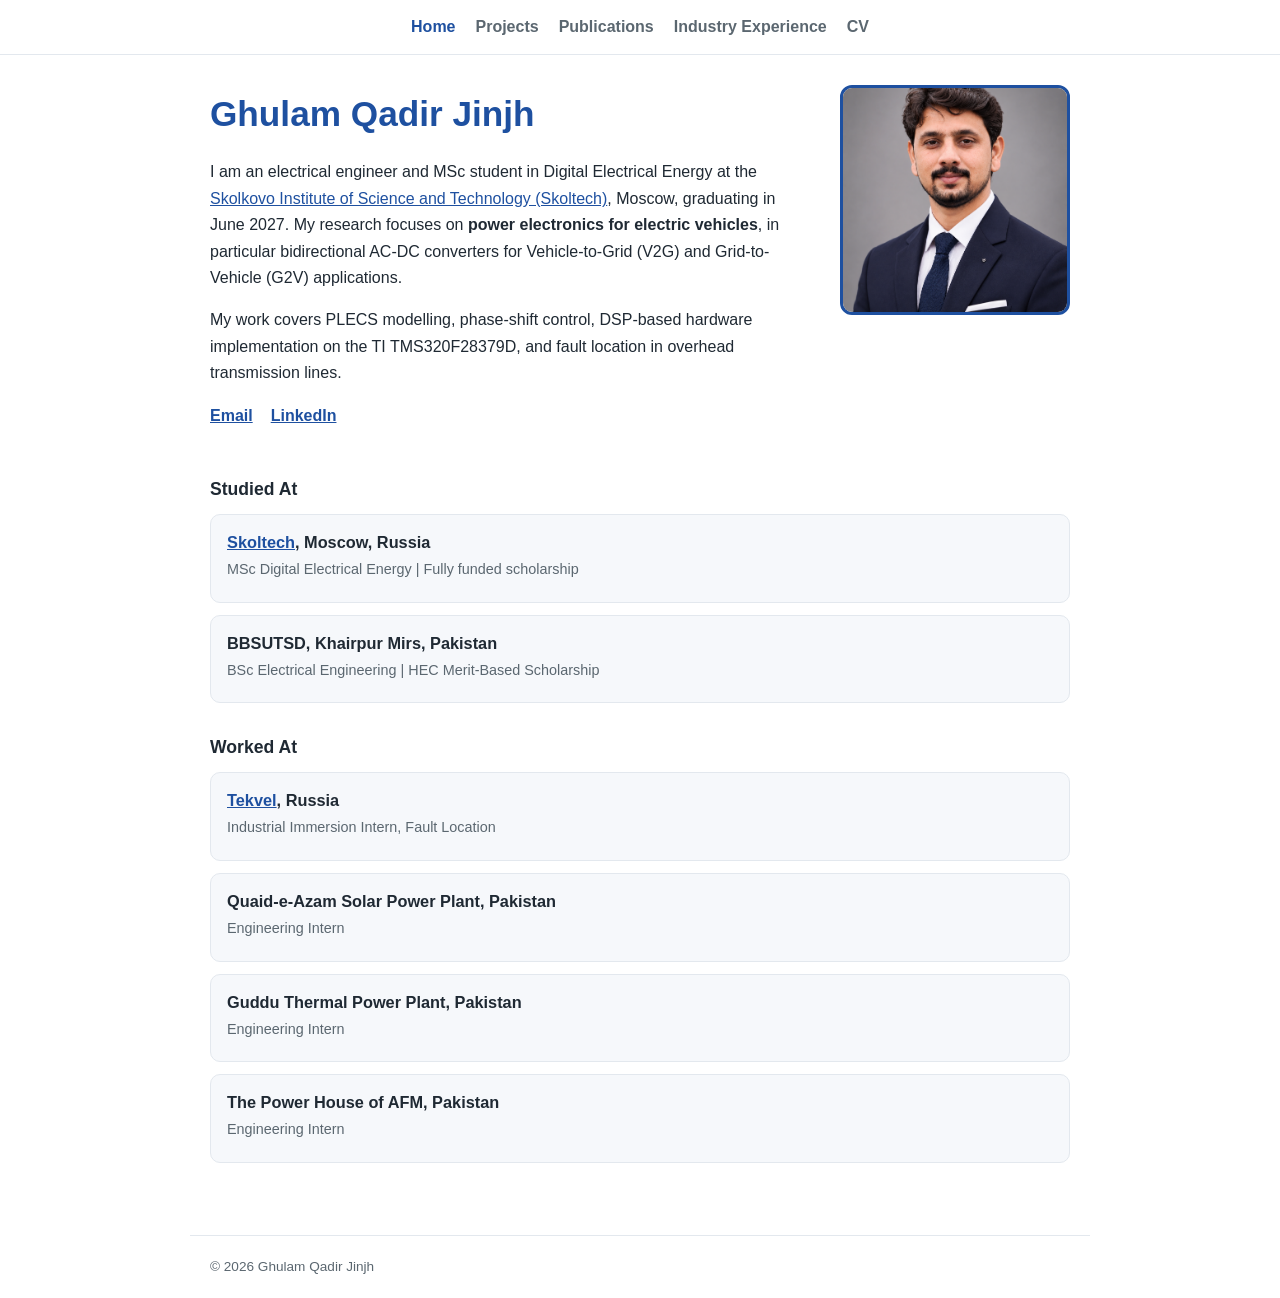
<file: index.html>
<!DOCTYPE html>
<html lang="en">
<head>
<meta charset="utf-8">
<meta name="viewport" content="width=device-width, initial-scale=1">
<title>Ghulam Qadir Jinjh</title>
<meta name="description" content="Personal academic website of Ghulam Qadir Jinjh, MSc student in Digital Electrical Energy at Skoltech.">
<link rel="stylesheet" href="style.css">
</head>
<body>

<nav>
  <a class="active" href="index.html">Home</a>
  <a href="projects.html">Projects</a>
  <a href="research.html">Publications</a>
  <a href="industry.html">Industry Experience</a>
  <a href="CV.pdf">CV</a>
</nav>

<main>
  <div class="hero">
    <div class="text">
      <h1>Ghulam Qadir Jinjh</h1>
      <p>I am an electrical engineer and MSc student in Digital Electrical Energy at the <a href="https://student.skoltech.ru/">Skolkovo Institute of Science and Technology (Skoltech)</a>, Moscow, graduating in June 2027. My research focuses on <strong>power electronics for electric vehicles</strong>, in particular bidirectional AC-DC converters for Vehicle-to-Grid (V2G) and Grid-to-Vehicle (G2V) applications.</p>
      <p>My work covers PLECS modelling, phase-shift control, DSP-based hardware implementation on the TI TMS320F28379D, and fault location in overhead transmission lines.</p>
      <div class="links">
        <a href="mailto:ghulam.qadir@skoltech.ru">Email</a>
        <a href="https://www.linkedin.com/in/ghulam-qadir-jinjh-522424252" target="_blank" rel="noopener">LinkedIn</a>
      </div>
    </div>
    <img src="photo.png" alt="Ghulam Qadir Jinjh">
  </div>

  <h4>Studied At</h4>
  <div class="item">
    <h3><a href="https://student.skoltech.ru/">Skoltech</a>, Moscow, Russia</h3>
    <div class="meta">MSc Digital Electrical Energy | Fully funded scholarship</div>
  </div>
  <div class="item">
    <h3>BBSUTSD, Khairpur Mirs, Pakistan</h3>
    <div class="meta">BSc Electrical Engineering | HEC Merit-Based Scholarship</div>
  </div>

  <h4>Worked At</h4>
  <div class="item">
    <h3><a href="https://tekvel.com">Tekvel</a>, Russia</h3>
    <div class="meta">Industrial Immersion Intern, Fault Location</div>
  </div>
  <div class="item">
    <h3>Quaid-e-Azam Solar Power Plant, Pakistan</h3>
    <div class="meta">Engineering Intern</div>
  </div>
  <div class="item">
    <h3>Guddu Thermal Power Plant, Pakistan</h3>
    <div class="meta">Engineering Intern</div>
  </div>
  <div class="item">
    <h3>The Power House of AFM, Pakistan</h3>
    <div class="meta">Engineering Intern</div>
  </div>
</main>

<footer>&copy; 2026 Ghulam Qadir Jinjh</footer>

</body>
</html>
</file>
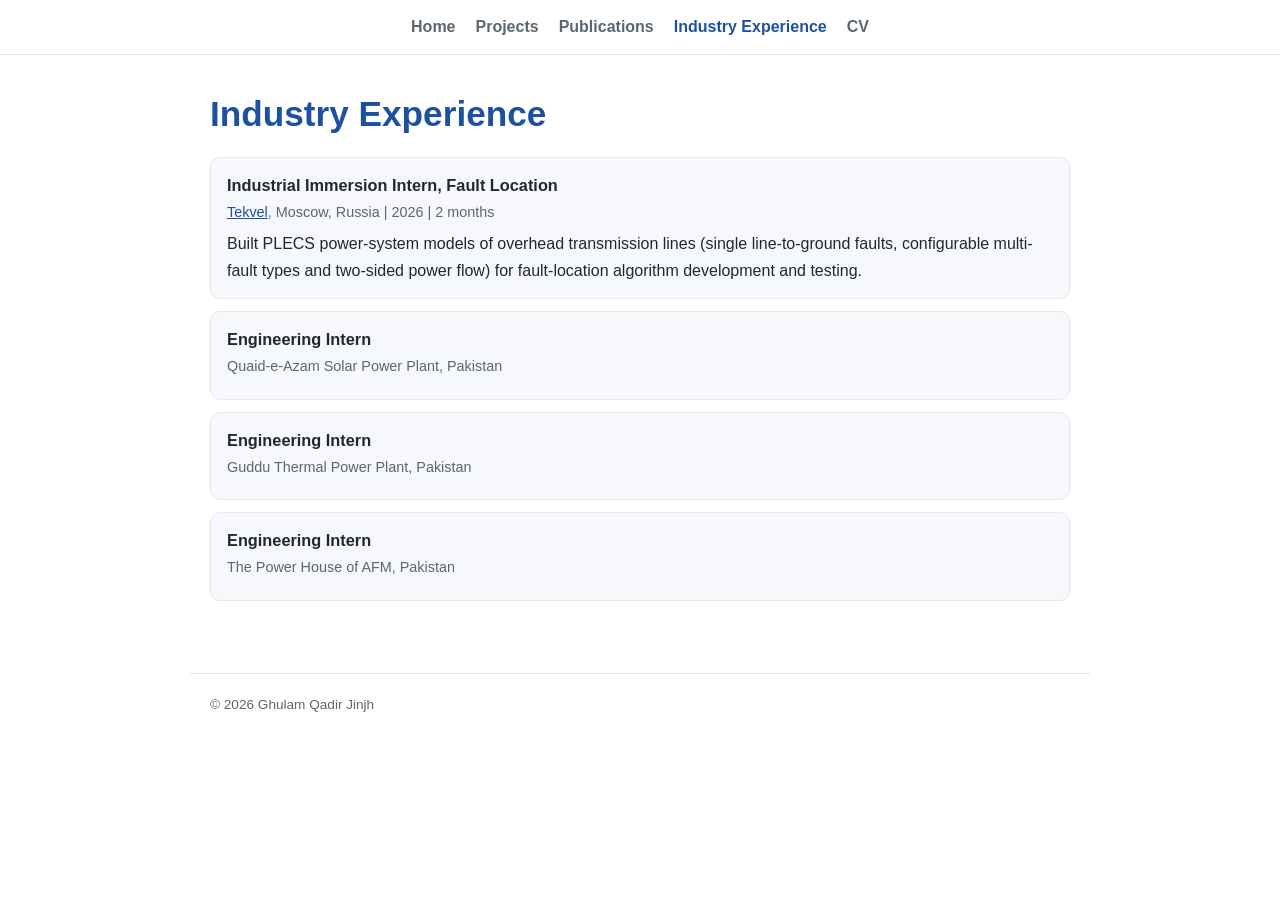
<file: industry.html>
<!DOCTYPE html>
<html lang="en">
<head>
<meta charset="utf-8">
<meta name="viewport" content="width=device-width, initial-scale=1">
<title>Industry Experience | Ghulam Qadir Jinjh</title>
<link rel="stylesheet" href="style.css">
</head>
<body>

<nav>
  <a href="index.html">Home</a>
  <a href="projects.html">Projects</a>
  <a href="research.html">Publications</a>
  <a class="active" href="industry.html">Industry Experience</a>
  <a href="CV.pdf">CV</a>
</nav>

<main>
  <h1>Industry Experience</h1>

  <div class="item">
    <h3>Industrial Immersion Intern, Fault Location</h3>
    <div class="meta"><a href="https://tekvel.com">Tekvel</a>, Moscow, Russia | 2026 | 2 months</div>
    <p>Built PLECS power-system models of overhead transmission lines (single line-to-ground faults, configurable multi-fault types and two-sided power flow) for fault-location algorithm development and testing.</p>
  </div>

  <div class="item">
    <h3>Engineering Intern</h3>
    <div class="meta">Quaid-e-Azam Solar Power Plant, Pakistan</div>
  </div>

  <div class="item">
    <h3>Engineering Intern</h3>
    <div class="meta">Guddu Thermal Power Plant, Pakistan</div>
  </div>

  <div class="item">
    <h3>Engineering Intern</h3>
    <div class="meta">The Power House of AFM, Pakistan</div>
  </div>
</main>

<footer>&copy; 2026 Ghulam Qadir Jinjh</footer>

</body>
</html>
</file>
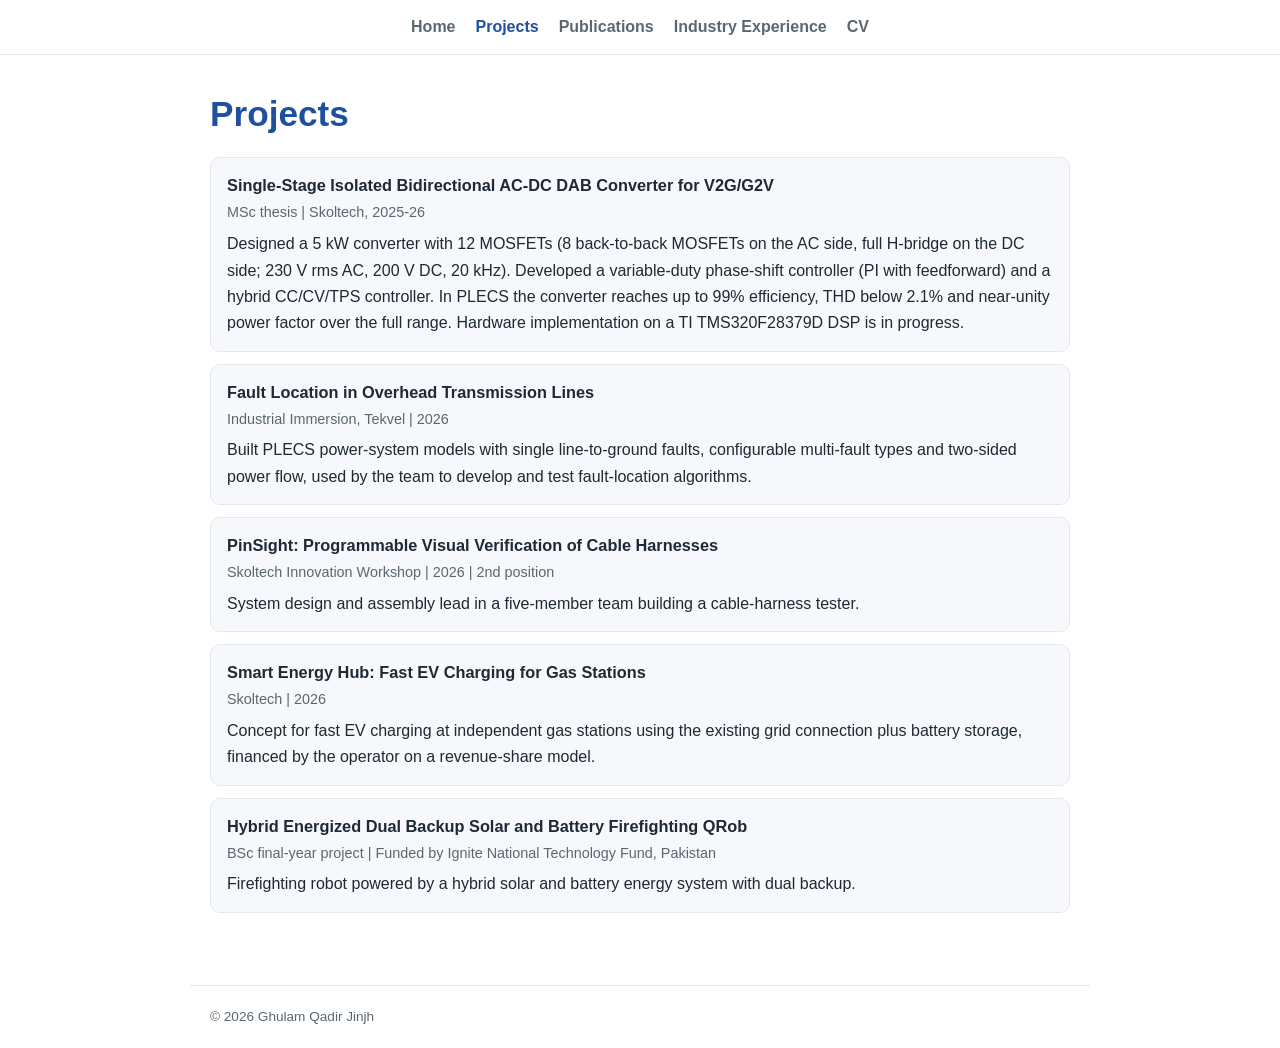
<file: projects.html>
<!DOCTYPE html>
<html lang="en">
<head>
<meta charset="utf-8">
<meta name="viewport" content="width=device-width, initial-scale=1">
<title>Projects | Ghulam Qadir Jinjh</title>
<link rel="stylesheet" href="style.css">
</head>
<body>

<nav>
  <a href="index.html">Home</a>
  <a class="active" href="projects.html">Projects</a>
  <a href="research.html">Publications</a>
  <a href="industry.html">Industry Experience</a>
  <a href="CV.pdf">CV</a>
</nav>

<main>
  <h1>Projects</h1>

  <div class="item">
    <h3>Single-Stage Isolated Bidirectional AC-DC DAB Converter for V2G/G2V</h3>
    <div class="meta">MSc thesis | Skoltech, 2025-26</div>
    <p>Designed a 5 kW converter with 12 MOSFETs (8 back-to-back MOSFETs on the AC side, full H-bridge on the DC side; 230 V rms AC, 200 V DC, 20 kHz). Developed a variable-duty phase-shift controller (PI with feedforward) and a hybrid CC/CV/TPS controller. In PLECS the converter reaches up to 99% efficiency, THD below 2.1% and near-unity power factor over the full range. Hardware implementation on a TI TMS320F28379D DSP is in progress.</p>
  </div>

  <div class="item">
    <h3>Fault Location in Overhead Transmission Lines</h3>
    <div class="meta">Industrial Immersion, Tekvel | 2026</div>
    <p>Built PLECS power-system models with single line-to-ground faults, configurable multi-fault types and two-sided power flow, used by the team to develop and test fault-location algorithms.</p>
  </div>

  <div class="item">
    <h3>PinSight: Programmable Visual Verification of Cable Harnesses</h3>
    <div class="meta">Skoltech Innovation Workshop | 2026 | 2nd position</div>
    <p>System design and assembly lead in a five-member team building a cable-harness tester.</p>
  </div>

  <div class="item">
    <h3>Smart Energy Hub: Fast EV Charging for Gas Stations</h3>
    <div class="meta">Skoltech | 2026</div>
    <p>Concept for fast EV charging at independent gas stations using the existing grid connection plus battery storage, financed by the operator on a revenue-share model.</p>
  </div>

  <div class="item">
    <h3>Hybrid Energized Dual Backup Solar and Battery Firefighting QRob</h3>
    <div class="meta">BSc final-year project | Funded by Ignite National Technology Fund, Pakistan</div>
    <p>Firefighting robot powered by a hybrid solar and battery energy system with dual backup.</p>
  </div>
</main>

<footer>&copy; 2026 Ghulam Qadir Jinjh</footer>

</body>
</html>
</file>
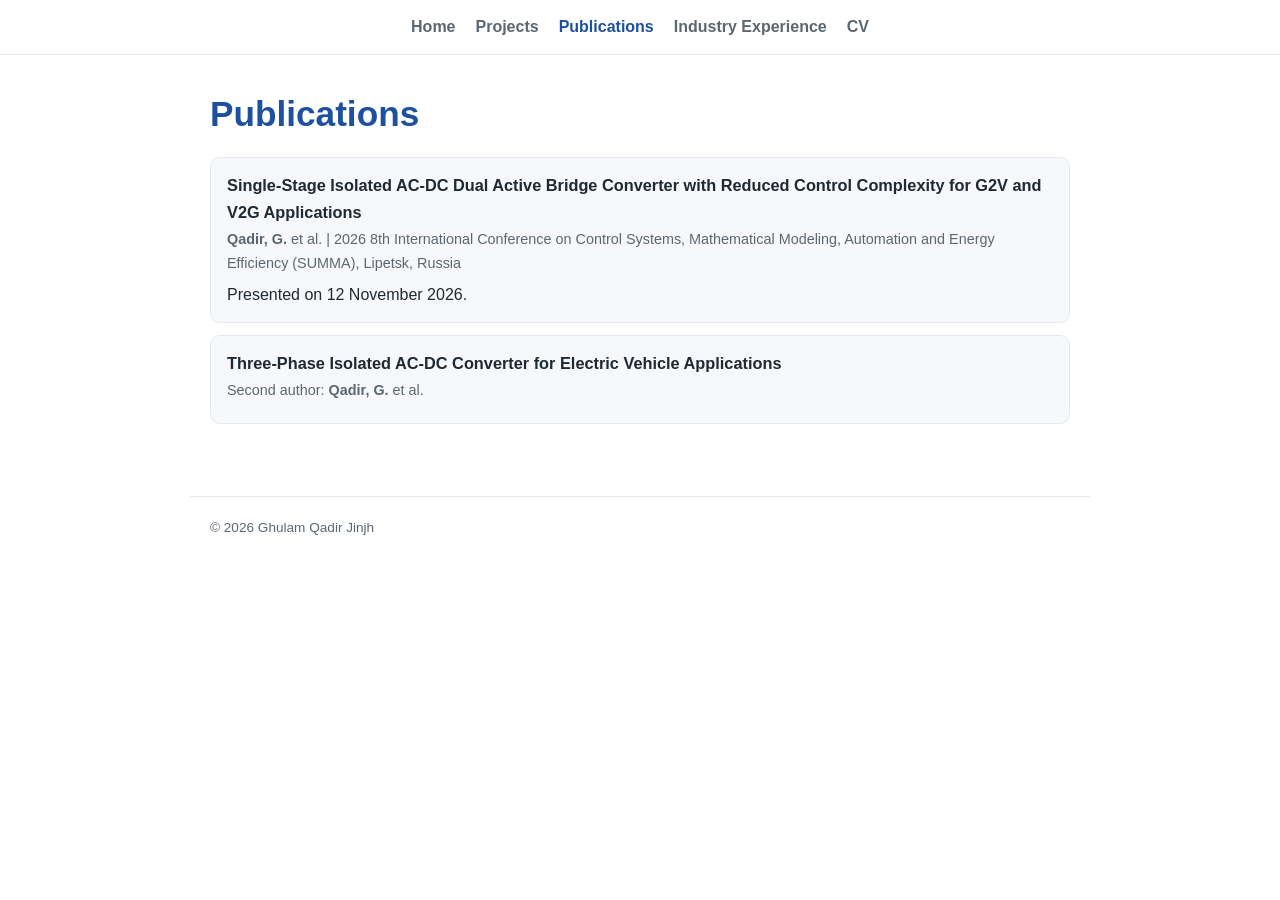
<file: research.html>
<!DOCTYPE html>
<html lang="en">
<head>
<meta charset="utf-8">
<meta name="viewport" content="width=device-width, initial-scale=1">
<title>Publications | Ghulam Qadir Jinjh</title>
<link rel="stylesheet" href="style.css">
</head>
<body>

<nav>
  <a href="index.html">Home</a>
  <a href="projects.html">Projects</a>
  <a class="active" href="research.html">Publications</a>
  <a href="industry.html">Industry Experience</a>
  <a href="CV.pdf">CV</a>
</nav>

<main>
  <h1>Publications</h1>

  <div class="item">
    <h3>Single-Stage Isolated AC-DC Dual Active Bridge Converter with Reduced Control Complexity for G2V and V2G Applications</h3>
    <div class="meta"><strong>Qadir, G.</strong> et al. | 2026 8th International Conference on Control Systems, Mathematical Modeling, Automation and Energy Efficiency (SUMMA), Lipetsk, Russia</div>
    <p>Presented on 12 November 2026.</p>
  </div>

  <div class="item">
    <h3>Three-Phase Isolated AC-DC Converter for Electric Vehicle Applications</h3>
    <div class="meta">Second author: <strong>Qadir, G.</strong> et al.</div>
  </div>
</main>

<footer>&copy; 2026 Ghulam Qadir Jinjh</footer>

</body>
</html>
</file>
<file: style.css>
:root { --bg:#ffffff; --text:#1f2933; --muted:#5b6770; --accent:#1e50a0; --line:#e3e8ee; --card:#f6f8fb; }
@media (prefers-color-scheme: dark) {
  :root { --bg:#12161c; --text:#e6e9ee; --muted:#9aa5b1; --accent:#6ea1f0; --line:#262d36; --card:#1a2028; }
}
* { box-sizing: border-box; }
body { margin:0; font-family:-apple-system,"Segoe UI",Roboto,Arial,sans-serif; background:var(--bg); color:var(--text); line-height:1.65; }
a { color:var(--accent); }
nav { border-bottom:1px solid var(--line); padding:14px 20px; display:flex; flex-wrap:wrap; gap:20px; justify-content:center; }
nav a { text-decoration:none; font-weight:600; color:var(--muted); }
nav a:hover, nav a.active { color:var(--accent); }
main { max-width:900px; margin:0 auto; padding:30px 20px 60px; }
h1 { color:var(--accent); margin:0 0 14px; font-size:2.2rem; }
h2 { color:var(--accent); font-size:1.3rem; border-bottom:2px solid var(--accent); display:inline-block; padding-bottom:2px; margin:30px 0 14px; }
h4 { font-size:1.1rem; margin:30px 0 10px; }
.hero { display:flex; gap:30px; align-items:flex-start; flex-wrap:wrap; }
.hero .text { flex:1 1 380px; }
.hero img { width:230px; height:230px; object-fit:cover; border-radius:12px; border:3px solid var(--accent); }
.links { display:flex; gap:18px; flex-wrap:wrap; margin:16px 0; font-weight:600; }
.item { background:var(--card); border:1px solid var(--line); border-radius:10px; padding:14px 16px; margin-bottom:12px; }
.item h3 { margin:0; font-size:1.02rem; }
.meta { color:var(--muted); font-size:.9rem; margin:2px 0 6px; }
.item p { margin:6px 0 0; }
footer { max-width:900px; margin:0 auto; padding:20px; color:var(--muted); font-size:.85rem; border-top:1px solid var(--line); }
</file>
